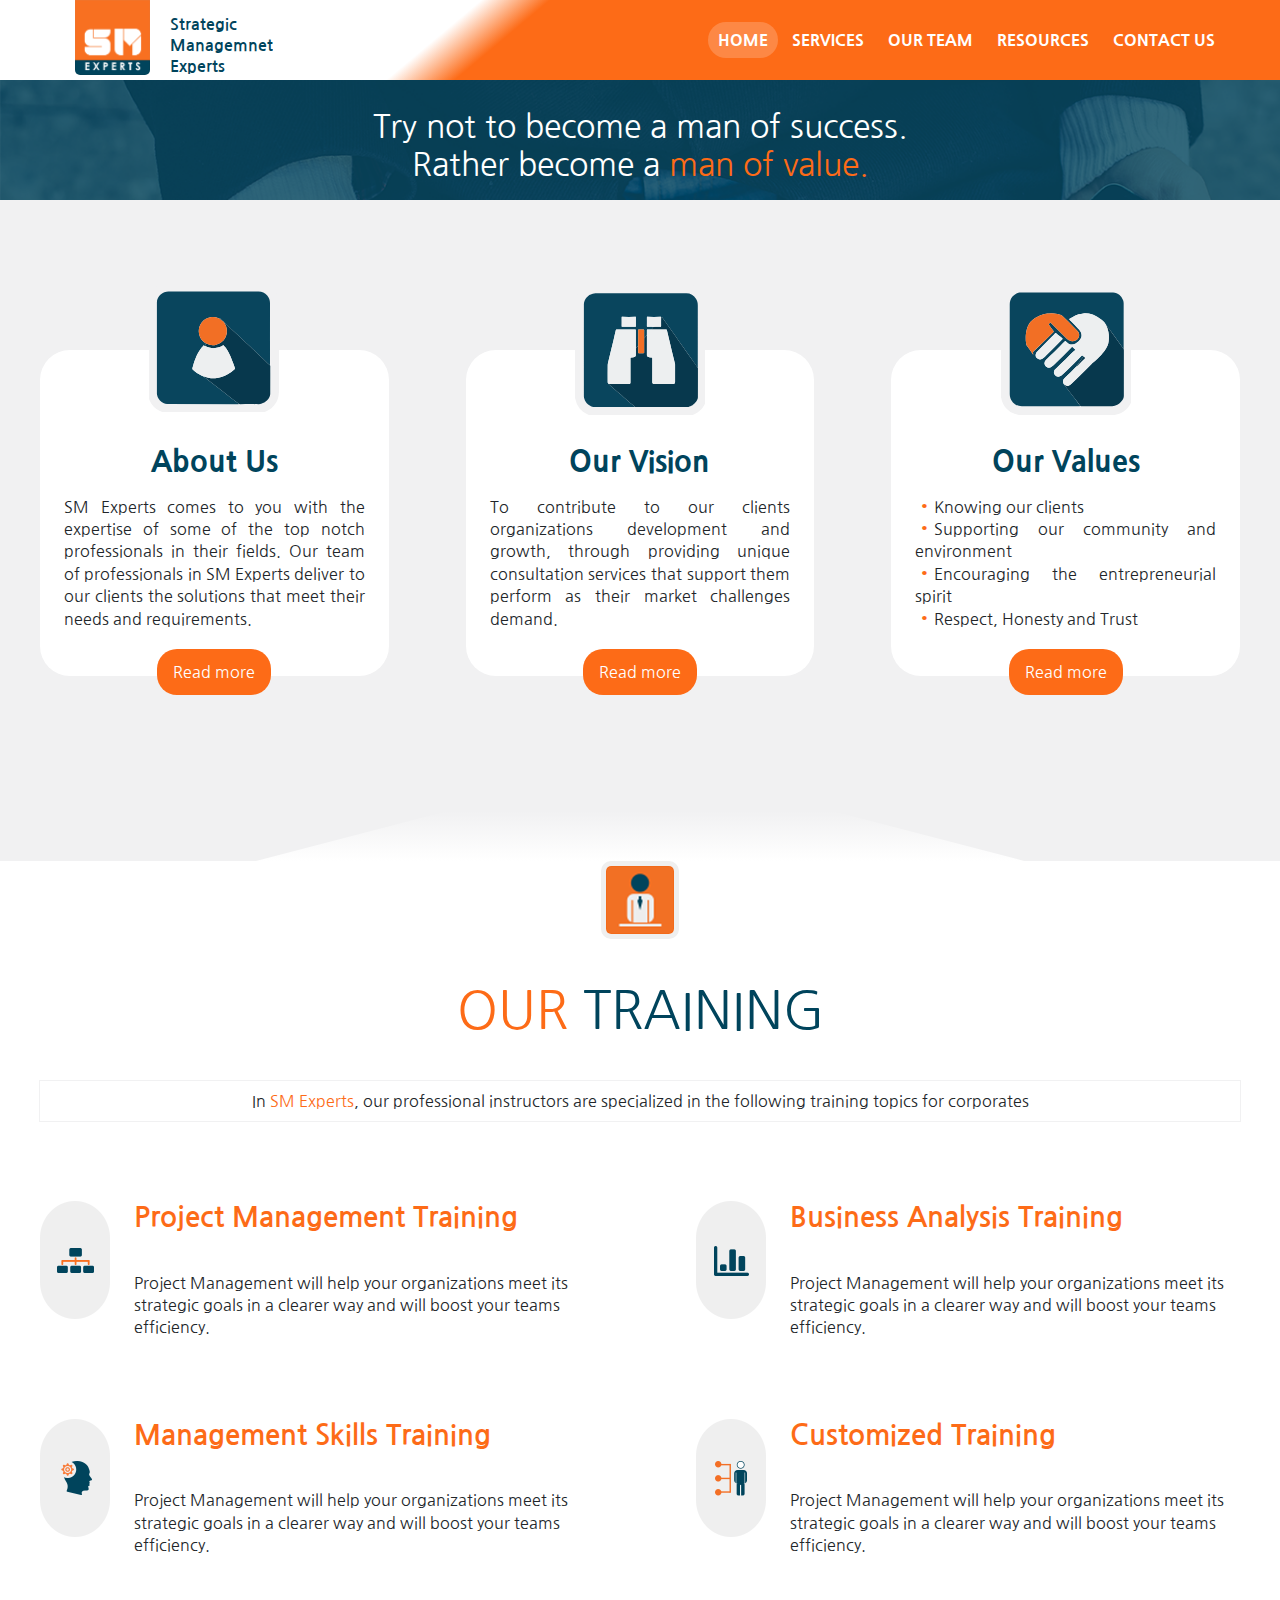
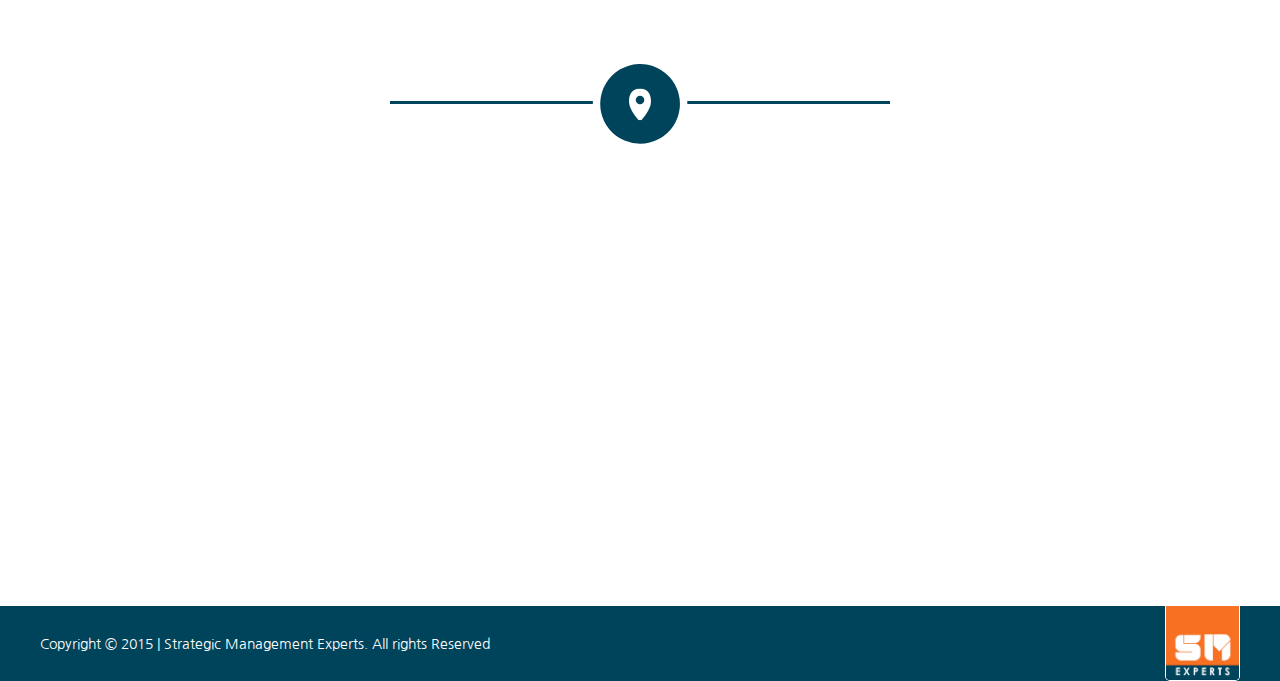
<file: app/index.html>
<!DOCTYPE html>
<html lang="en">
<head>
    <meta charset="UTF-8">
    <meta name="viewport" content="width=device-width, initial-scale=1.0">
    <link rel="stylesheet" href="bootstrap/css/bootstrap.css">
    <link rel="stylesheet" href="./assets/styles/styles.css">
    <link href="https://fonts.googleapis.com/css2?family=Nanum+Gothic:wght@400;700;800&display=swap" rel="stylesheet">
    <title>Strategic Managemnet Experts</title>
</head>
<body>
    <!-- Navbar Section -->
    <nav class="navbar">
      <a href="#" class="navbar__logo"><img width="75px" height="75px" src="./assets/images/logo.png" alt="Site logo"><span class="navbar__logo-text">Strategic<br>Managemnet<br>Experts</span></a>
      <div class="navbar__bars">
          <div id="menu-btn" class="menu-btn"><div class="menu-btn__middle-bar"></div></div>
      </div>
      <div id="navbar-menu" class="navbar-menu">
          <ul>
              <li><a href="/index.html" class="navbar-menu__links navbar-menu__links--selected">Home</a></li>
              <!-- <li><a href="/services.html" class="navbar-menu__links">Services</a></li> -->
              <li>
              <div class="dropdown">
                <button class="dropbtn navbar-menu__links">Services<i class="fa fa-caret-down"></i></button>
                <div class="dropdown-content">
                  <a href="/professional-training.html">Professional Training</a>
                  <a href="/news-updates.html">News and Updates</a>
                </div>
              </div>
              </li>
              <li><a href="#" class="navbar-menu__links">Our Team</a></li>
              <li><a href="#" class="navbar-menu__links ">Resources</a></li>
              <li><a href="/contact.html" class="navbar-menu__links">Contact Us</a></li>
          </ul>    
      </div>
  </nav>

    <!-- Hero Section -->
    <div class="hero">
        <div class="hero__container">
            <div class="hero__picture">
                <!-- <img src="./assets/images/hero.png" alt="Person with a mobile and laptop"> -->
            </div>
            <div class="hero__title">
                <h1>Try not to become a man of success.<br>Rather become a <span class="hero__title--orange">man of value.</span></h1>
            </div>

        </div>
    </div>

    <!-- About Us Section -->
    <div id="home-intro" class="page-section home-intro">
    
        <div class="wrapper">
              
          <div class="row row--gutters row--t-padding row--equal-height-at-large">

          <div class="row__large-4">
            <div class="home-intro__tile">
              <div class="home-intro__tile__icon"><img width="130px" src="assets/images/about-us.svg" alt=""></div>
              <h3 class="home-intro__tile__title">About Us</h3>
              <p class="home-intro__tile__subtitle">SM Experts comes to you with the expertise of some of the top notch professionals in their fields. Our team of professionals in SM Experts deliver to our clients the solutions that meet their needs and requirements.</p>
              <a href="#" class="home-intro__tile__expand-btn btn btn--read-more">Read more</a>
            </div>
          </div> 
    
          <div class="row__large-4">
            <div class="home-intro__tile">
              <div class="home-intro__tile__icon"><img width="130px" src="assets/images/our-vision.svg" alt=""></div>
              <h3 class="home-intro__tile__title">Our Vision</h3>
              <p class="home-intro__tile__subtitle">To contribute to our clients organizations development and growth, through providing unique consultation services that support them perform as their market challenges demand.</p>
              <a href="#" class="home-intro__tile__expand-btn btn btn--read-more">Read more</a>
            </div>
          </div> 
    
          <div class="row__large-4">
            <div class="home-intro__tile home-intro__tile--last-tile">
              <div class="home-intro__tile__icon"><img width="130px" src="assets/images/our-values.svg" alt=""></div>
              <h3 class="home-intro__tile__title">Our Values</h3>
              <p class="home-intro__tile__subtitle">
                  <!-- <ul>
                      <li>Knowing our clients</li>
                      <li>Supporting our community and environment</li>
                      <li>Encouraging the entrepreneurial spirit</li>
                      <li>Respect, Honesty and Trust</li>
                  </ul>  -->
                  <span class="home-intro__tile__subtitle--bullets">&#8226;</span>Knowing our clients<br><span class="home-intro__tile__subtitle--bullets">&#8226;</span>Supporting our community and environment<br><span class="home-intro__tile__subtitle--bullets">&#8226;</span>Encouraging the entrepreneurial spirit<br><span class="home-intro__tile__subtitle--bullets">&#8226;</span>Respect, Honesty and Trust</p>
              <a href="#" class="home-intro__tile__expand-btn btn btn--read-more">Read more</a>
            </div>
          </div>

          </div>
        </div>
    </div>

    <!-- Our Training Section -->
    <div class="page-section our-training">
      <div class="wrapper">

        <div class="our-training__icon"><img src="assets/images/our-training.png" alt=""></div>

        <h2 class="section-title"><span class="section-title--orange">Our</span> Training</h2>

        <div class="our-training__subtitle"><p>In <span class="our-training__subtitle--orange">SM Experts</span>, our professional instructors are specialized in the following training topics for corporates</p></div>
        
        <div class="row row--gutters-large">

          <div class="row__medium-6">
            <div class="training-item">
            <div class="training-item__icon">
              <img src="assets/images/training-a.png" alt="">
              <img src="assets/images/training-a-alt.png" alt="">
            </div>
            <h3 class="training-item__title">Project Management Training</h3>
            <div class="training-item__content"><a class="training-item__content--expand" href="#">Read More</a></div>
            <p>Project Management will help your organizations meet its strategic goals in a clearer way and will boost your teams efficiency.</p>  
            </div>
  
            <div class="training-item">
            <div class="training-item__icon">
              <img src="assets/images/training-b.png" alt="">
              <img src="assets/images/training-b-alt.png" alt="">
            </div>
            <h3 class="training-item__title">Management Skills Training</h3>
            <div class="training-item__content"><a class="training-item__content--expand" href="#">Read More</a></div>
            <p>Project Management will help your organizations meet its strategic goals in a clearer way and will boost your teams efficiency.</p>  
            </div>
          </div>
  
          <div class="row__medium-6">
            <div class="training-item">
            <div class="training-item__icon">
              <img src="assets/images/training-c.png" alt="">
              <img src="assets/images/training-c-alt.png" alt="">
            </div>
            <h3 class="training-item__title">Business Analysis Training</h3>
            <div class="training-item__content"><a class="training-item__content--expand" href="#">Read More</a></div>
            <p>Project Management will help your organizations meet its strategic goals in a clearer way and will boost your teams efficiency.</p>  
            </div>
  
            <div class="training-item">
            <div class="training-item__icon">
              <img src="assets/images/training-d.png" alt="">
              <img src="assets/images/training-d-alt.png" alt="">
            </div>
            <h3 class="training-item__title">Customized Training</h3>
            <div class="training-item__content"><a class="training-item__content--expand" href="#">Read More</a></div>
            <p>Project Management will help your organizations meet its strategic goals in a clearer way and will boost your teams efficiency.</p>      
            </div>
          </div>

        </div>
      </div>
    </div>

    <!-- Map Location Section -->
    <div class="map-location">
      <div class="map-location__icon"><img src="assets/images/location-icon.svg" width="96px" alt=""></div>

      <div class="mapouter"><div class="gmap_canvas"><iframe width="100%" height="500" id="gmap_canvas" src="https://maps.google.com/maps?q=2880%20Broadway,%20New%20York&t=&z=13&ie=UTF8&iwloc=&output=embed" frameborder="0" scrolling="no" marginheight="0" marginwidth="0"></iframe><a href="https://yt2.org">shark mp3</a><br><style>.mapouter{position:relative;text-align:right;height:500px;width:100%;}</style><style>.gmap_canvas {overflow:hidden;background:none!important;height:500px;width:100%;}</style></div></div>
    </div>


    <!-- Footer Section -->
    <footer>
      <div class="footer">
        <div class="wrapper">
          <div class="footer__copyright">
            <p>Copyright &copy; 2015 | Strategic Management Experts. All rights Reserved</p>
          </div>
          <div class="footer__logo">
            <a href="#"><img src="./assets/images/logo.png" alt="Site logo"></a>
          </div>
        </div>
      </div>
    </footer>

    <script src="./assets/scripts/App.js"></script>
</body>
</html>
</file>
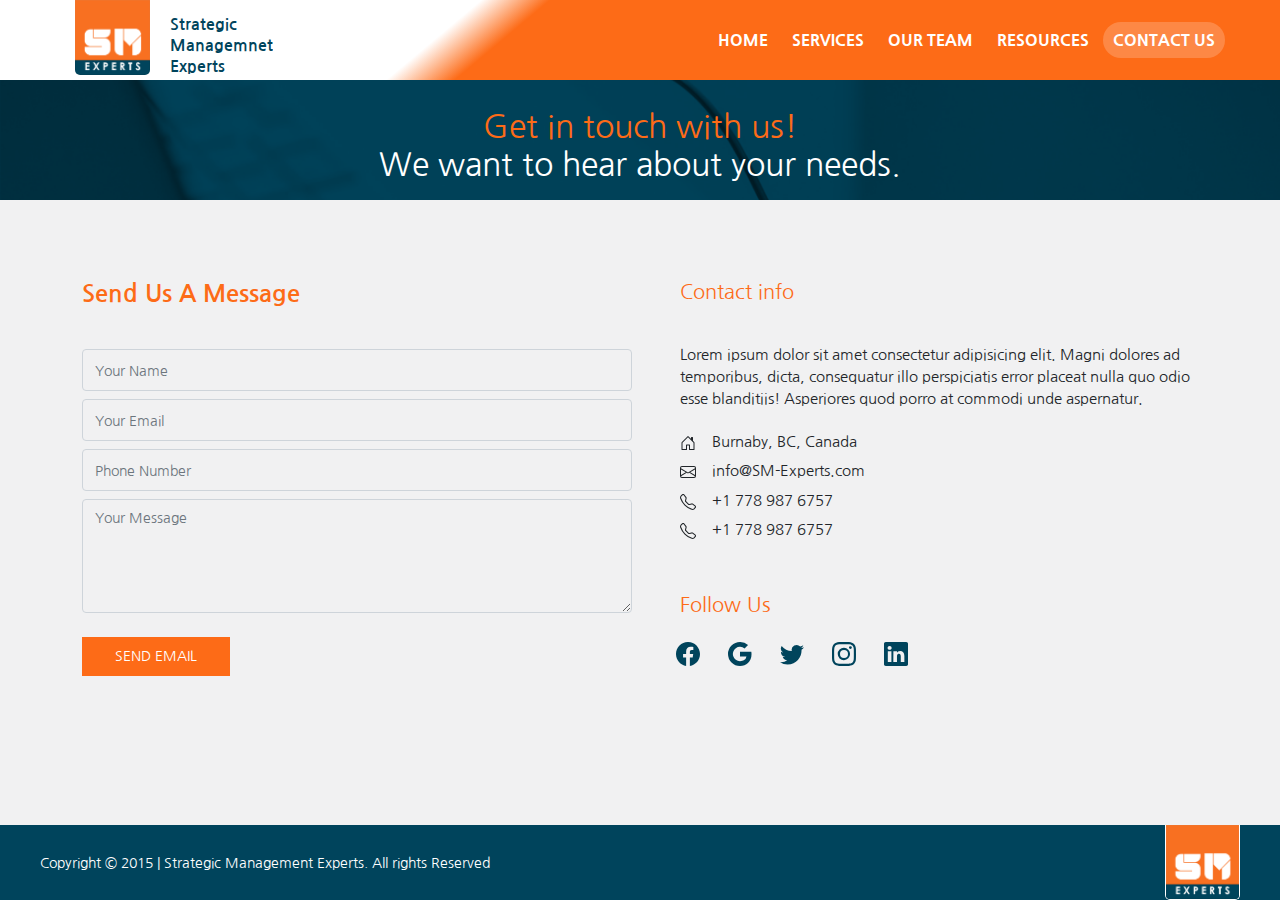
<file: app/contact.html>
<!DOCTYPE html>
<html lang="en">
<head>
    <meta charset="UTF-8">
    <meta name="viewport" content="width=device-width, initial-scale=1.0">
    <link rel="stylesheet" href="bootstrap/css/bootstrap.css">
    <link rel="stylesheet" href="./assets/styles/styles.css">
    <link href="https://fonts.googleapis.com/css2?family=Nanum+Gothic:wght@400;700;800&display=swap" rel="stylesheet">

    <title>Strategic Managemnet Experts</title>
</head>
<body>
    <!-- Navbar Section -->
    <nav class="navbar">
        <a href="#" class="navbar__logo"><img width="75px" height="75px" src="./assets/images/logo.png" alt="Site logo"><span class="navbar__logo-text">Strategic<br>Managemnet<br>Experts</span></a>
        <div class="navbar__bars">
            <div id="menu-btn" class="menu-btn"><div class="menu-btn__middle-bar"></div></div>
        </div>
        <div id="navbar-menu" class="navbar-menu">
            <ul>
                <li><a href="/index.html" class="navbar-menu__links">Home</a></li>
                <!-- <li><a href="/services.html" class="navbar-menu__links">Services</a></li> -->
                <li>
                <div class="dropdown">
                  <button class="dropbtn navbar-menu__links">Services<i class="fa fa-caret-down"></i></button>
                  <div class="dropdown-content">
                    <a href="/professional-training.html">Professional Training</a>
                    <a href="/news-updates.html">News and Updates</a>
                  </div>
                </div>
                </li>
                <li><a href="#" class="navbar-menu__links">Our Team</a></li>
                <li><a href="#" class="navbar-menu__links ">Resources</a></li>
                <li><a href="/contact.html" class="navbar-menu__links navbar-menu__links--selected">Contact Us</a></li>
            </ul>    
        </div>
    </nav>

    <!-- Hero Section -->
    <div class="hero">
        <div class="hero__container">
            <div class="hero__picture">
                <img src="./assets/images/contact_us.png" alt="Person with a mobile and laptop" style="width: 100%;overflow: hidden;background-repeat: no-repeat;background-position-y: 150%;
background-size: cover;background-attachment: fixed;">
            </div>
            <div class="hero__title">
                <h1><span class="hero__title--orange">Get in touch with us!</span><br>We want to hear about your needs.</h1>
            </div>

        </div>
    </div>


    <!-- Contact Section -->
    <div class="contact" style="flex-grow:1">
      <div class="container">
      <div class="row g-3">
          <div class="col-md-6 gx-3">
            <h2 class="contact__form__title">Send Us A Message</h2>
            <form>
              <!-- Name input -->
              <div class="form-outline mb-2">
                <!-- <label class="form-label" for="form4Example1">Name</label> -->
                <input type="text" id="form4Example1" class="form-control" placeholder="Your Name"/>
              </div>
            
              <!-- Email input -->
              <div class="form-outline mb-2">
                <!-- <label class="form-label" for="form4Example2">Email address</label> -->
                <input type="email" id="form4Example2" class="form-control" placeholder="Your Email"/>
              </div>
            
              <!-- Phone input -->
              <div class="form-outline mb-2">
                <!-- <label class="form-label" for="form4Example2">Phone Number</label> -->
                <input type="email" id="form4Example2" class="form-control" placeholder="Phone Number"/>
              </div>
            
              <!-- Message input -->
              <div class="form-outline mb-4">
                <!-- <label class="form-label" for="form4Example3">Message</label> -->
                <textarea class="form-control" id="form4Example3" rows="4" placeholder="Your Message"></textarea>
              </div>
            
              <button type="submit" class="contact__form__btn btn mb-4">Send Email</button>
            </form>
          </div>

          <div class="col-md-6 gx-3">
            <div class="contact__info">
              <h3 class="contact__info__title">Contact info</h3>
              <p class="contact__info__subtitle">Lorem ipsum dolor sit amet consectetur adipisicing elit. Magni dolores ad temporibus, dicta, consequatur illo perspiciatis error placeat nulla quo odio esse blanditiis! Asperiores quod porro at commodi unde aspernatur.</p>
              <p class="contact__info__details">
                <svg xmlns="http://www.w3.org/2000/svg" width="16" height="16" fill="currentColor" class="bi bi-house-door" viewBox="0 0 16 16">
                  <path d="M8.354 1.146a.5.5 0 0 0-.708 0l-6 6A.5.5 0 0 0 1.5 7.5v7a.5.5 0 0 0 .5.5h4.5a.5.5 0 0 0 .5-.5v-4h2v4a.5.5 0 0 0 .5.5H14a.5.5 0 0 0 .5-.5v-7a.5.5 0 0 0-.146-.354L13 5.793V2.5a.5.5 0 0 0-.5-.5h-1a.5.5 0 0 0-.5.5v1.293L8.354 1.146zM2.5 14V7.707l5.5-5.5 5.5 5.5V14H10v-4a.5.5 0 0 0-.5-.5h-3a.5.5 0 0 0-.5.5v4H2.5z"/>
                </svg>Burnaby, BC, Canada<br>
                <svg xmlns="http://www.w3.org/2000/svg" width="16" height="16" fill="currentColor" class="bi bi-envelope" viewBox="0 0 16 16">
                  <path d="M0 4a2 2 0 0 1 2-2h12a2 2 0 0 1 2 2v8a2 2 0 0 1-2 2H2a2 2 0 0 1-2-2V4zm2-1a1 1 0 0 0-1 1v.217l7 4.2 7-4.2V4a1 1 0 0 0-1-1H2zm13 2.383l-4.758 2.855L15 11.114v-5.73zm-.034 6.878L9.271 8.82 8 9.583 6.728 8.82l-5.694 3.44A1 1 0 0 0 2 13h12a1 1 0 0 0 .966-.739zM1 11.114l4.758-2.876L1 5.383v5.73z"/>
                </svg>info@SM-Experts.com<br>
                <svg xmlns="http://www.w3.org/2000/svg" width="16" height="16" fill="currentColor" class="bi bi-telephone" viewBox="0 0 16 16">
                  <path d="M3.654 1.328a.678.678 0 0 0-1.015-.063L1.605 2.3c-.483.484-.661 1.169-.45 1.77a17.568 17.568 0 0 0 4.168 6.608 17.569 17.569 0 0 0 6.608 4.168c.601.211 1.286.033 1.77-.45l1.034-1.034a.678.678 0 0 0-.063-1.015l-2.307-1.794a.678.678 0 0 0-.58-.122l-2.19.547a1.745 1.745 0 0 1-1.657-.459L5.482 8.062a1.745 1.745 0 0 1-.46-1.657l.548-2.19a.678.678 0 0 0-.122-.58L3.654 1.328zM1.884.511a1.745 1.745 0 0 1 2.612.163L6.29 2.98c.329.423.445.974.315 1.494l-.547 2.19a.678.678 0 0 0 .178.643l2.457 2.457a.678.678 0 0 0 .644.178l2.189-.547a1.745 1.745 0 0 1 1.494.315l2.306 1.794c.829.645.905 1.87.163 2.611l-1.034 1.034c-.74.74-1.846 1.065-2.877.702a18.634 18.634 0 0 1-7.01-4.42 18.634 18.634 0 0 1-4.42-7.009c-.362-1.03-.037-2.137.703-2.877L1.885.511z"/>
                </svg>+1 778 987 6757<br>
                <svg xmlns="http://www.w3.org/2000/svg" width="16" height="16" fill="currentColor" class="bi bi-telephone" viewBox="0 0 16 16">
                  <path d="M3.654 1.328a.678.678 0 0 0-1.015-.063L1.605 2.3c-.483.484-.661 1.169-.45 1.77a17.568 17.568 0 0 0 4.168 6.608 17.569 17.569 0 0 0 6.608 4.168c.601.211 1.286.033 1.77-.45l1.034-1.034a.678.678 0 0 0-.063-1.015l-2.307-1.794a.678.678 0 0 0-.58-.122l-2.19.547a1.745 1.745 0 0 1-1.657-.459L5.482 8.062a1.745 1.745 0 0 1-.46-1.657l.548-2.19a.678.678 0 0 0-.122-.58L3.654 1.328zM1.884.511a1.745 1.745 0 0 1 2.612.163L6.29 2.98c.329.423.445.974.315 1.494l-.547 2.19a.678.678 0 0 0 .178.643l2.457 2.457a.678.678 0 0 0 .644.178l2.189-.547a1.745 1.745 0 0 1 1.494.315l2.306 1.794c.829.645.905 1.87.163 2.611l-1.034 1.034c-.74.74-1.846 1.065-2.877.702a18.634 18.634 0 0 1-7.01-4.42 18.634 18.634 0 0 1-4.42-7.009c-.362-1.03-.037-2.137.703-2.877L1.885.511z"/>
                </svg>+1 778 987 6757
              </p>
              <h3 class="contact__info__title">Follow Us</h3>
              <div class="contact__info__social-media">
                <svg xmlns="http://www.w3.org/2000/svg" width="16" height="16" fill="currentColor" class="bi bi-facebook" viewBox="0 0 16 16">
                  <path d="M16 8.049c0-4.446-3.582-8.05-8-8.05C3.58 0-.002 3.603-.002 8.05c0 4.017 2.926 7.347 6.75 7.951v-5.625h-2.03V8.05H6.75V6.275c0-2.017 1.195-3.131 3.022-3.131.876 0 1.791.157 1.791.157v1.98h-1.009c-.993 0-1.303.621-1.303 1.258v1.51h2.218l-.354 2.326H9.25V16c3.824-.604 6.75-3.934 6.75-7.951z"/>
                </svg>
                <svg xmlns="http://www.w3.org/2000/svg" width="16" height="16" fill="currentColor" class="bi bi-google" viewBox="0 0 16 16">
                  <path d="M15.545 6.558a9.42 9.42 0 0 1 .139 1.626c0 2.434-.87 4.492-2.384 5.885h.002C11.978 15.292 10.158 16 8 16A8 8 0 1 1 8 0a7.689 7.689 0 0 1 5.352 2.082l-2.284 2.284A4.347 4.347 0 0 0 8 3.166c-2.087 0-3.86 1.408-4.492 3.304a4.792 4.792 0 0 0 0 3.063h.003c.635 1.893 2.405 3.301 4.492 3.301 1.078 0 2.004-.276 2.722-.764h-.003a3.702 3.702 0 0 0 1.599-2.431H8v-3.08h7.545z"/>
                </svg>
                <svg xmlns="http://www.w3.org/2000/svg" width="16" height="16" fill="currentColor" class="bi bi-twitter" viewBox="0 0 16 16">
                  <path d="M5.026 15c6.038 0 9.341-5.003 9.341-9.334 0-.14 0-.282-.006-.422A6.685 6.685 0 0 0 16 3.542a6.658 6.658 0 0 1-1.889.518 3.301 3.301 0 0 0 1.447-1.817 6.533 6.533 0 0 1-2.087.793A3.286 3.286 0 0 0 7.875 6.03a9.325 9.325 0 0 1-6.767-3.429 3.289 3.289 0 0 0 1.018 4.382A3.323 3.323 0 0 1 .64 6.575v.045a3.288 3.288 0 0 0 2.632 3.218 3.203 3.203 0 0 1-.865.115 3.23 3.23 0 0 1-.614-.057 3.283 3.283 0 0 0 3.067 2.277A6.588 6.588 0 0 1 .78 13.58a6.32 6.32 0 0 1-.78-.045A9.344 9.344 0 0 0 5.026 15z"/>
                </svg>
                <svg xmlns="http://www.w3.org/2000/svg" width="16" height="16" fill="currentColor" class="bi bi-instagram" viewBox="0 0 16 16">
                  <path d="M8 0C5.829 0 5.556.01 4.703.048 3.85.088 3.269.222 2.76.42a3.917 3.917 0 0 0-1.417.923A3.927 3.927 0 0 0 .42 2.76C.222 3.268.087 3.85.048 4.7.01 5.555 0 5.827 0 8.001c0 2.172.01 2.444.048 3.297.04.852.174 1.433.372 1.942.205.526.478.972.923 1.417.444.445.89.719 1.416.923.51.198 1.09.333 1.942.372C5.555 15.99 5.827 16 8 16s2.444-.01 3.298-.048c.851-.04 1.434-.174 1.943-.372a3.916 3.916 0 0 0 1.416-.923c.445-.445.718-.891.923-1.417.197-.509.332-1.09.372-1.942C15.99 10.445 16 10.173 16 8s-.01-2.445-.048-3.299c-.04-.851-.175-1.433-.372-1.941a3.926 3.926 0 0 0-.923-1.417A3.911 3.911 0 0 0 13.24.42c-.51-.198-1.092-.333-1.943-.372C10.443.01 10.172 0 7.998 0h.003zm-.717 1.442h.718c2.136 0 2.389.007 3.232.046.78.035 1.204.166 1.486.275.373.145.64.319.92.599.28.28.453.546.598.92.11.281.24.705.275 1.485.039.843.047 1.096.047 3.231s-.008 2.389-.047 3.232c-.035.78-.166 1.203-.275 1.485a2.47 2.47 0 0 1-.599.919c-.28.28-.546.453-.92.598-.28.11-.704.24-1.485.276-.843.038-1.096.047-3.232.047s-2.39-.009-3.233-.047c-.78-.036-1.203-.166-1.485-.276a2.478 2.478 0 0 1-.92-.598 2.48 2.48 0 0 1-.6-.92c-.109-.281-.24-.705-.275-1.485-.038-.843-.046-1.096-.046-3.233 0-2.136.008-2.388.046-3.231.036-.78.166-1.204.276-1.486.145-.373.319-.64.599-.92.28-.28.546-.453.92-.598.282-.11.705-.24 1.485-.276.738-.034 1.024-.044 2.515-.045v.002zm4.988 1.328a.96.96 0 1 0 0 1.92.96.96 0 0 0 0-1.92zm-4.27 1.122a4.109 4.109 0 1 0 0 8.217 4.109 4.109 0 0 0 0-8.217zm0 1.441a2.667 2.667 0 1 1 0 5.334 2.667 2.667 0 0 1 0-5.334z"/>
                </svg>
                <svg xmlns="http://www.w3.org/2000/svg" width="16" height="16" fill="currentColor" class="bi bi-linkedin" viewBox="0 0 16 16">
                  <path d="M0 1.146C0 .513.526 0 1.175 0h13.65C15.474 0 16 .513 16 1.146v13.708c0 .633-.526 1.146-1.175 1.146H1.175C.526 16 0 15.487 0 14.854V1.146zm4.943 12.248V6.169H2.542v7.225h2.401zm-1.2-8.212c.837 0 1.358-.554 1.358-1.248-.015-.709-.52-1.248-1.342-1.248-.822 0-1.359.54-1.359 1.248 0 .694.521 1.248 1.327 1.248h.016zm4.908 8.212V9.359c0-.216.016-.432.08-.586.173-.431.568-.878 1.232-.878.869 0 1.216.662 1.216 1.634v3.865h2.401V9.25c0-2.22-1.184-3.252-2.764-3.252-1.274 0-1.845.7-2.165 1.193v.025h-.016a5.54 5.54 0 0 1 .016-.025V6.169h-2.4c.03.678 0 7.225 0 7.225h2.4z"/>
                </svg>
              </div>
            </div>
          </div>
          </div>
        </div>
</div>


    
    <footer>
        <div class="footer">
          <div class="wrapper">
            <div class="footer__copyright">
              <p>Copyright &copy; 2015 | Strategic Management Experts. All rights Reserved</p>
            </div>
            <div class="footer__logo">
              <a href="#"><img width="75px" height="75px" src="./assets/images/logo.png" alt="Site logo"></a>
            </div>
          </div>
        </div>
      </footer>
  
      <script src="./assets/scripts/App.js"></script>
  </body>
  </html>
    
</body>
</html>
</file>
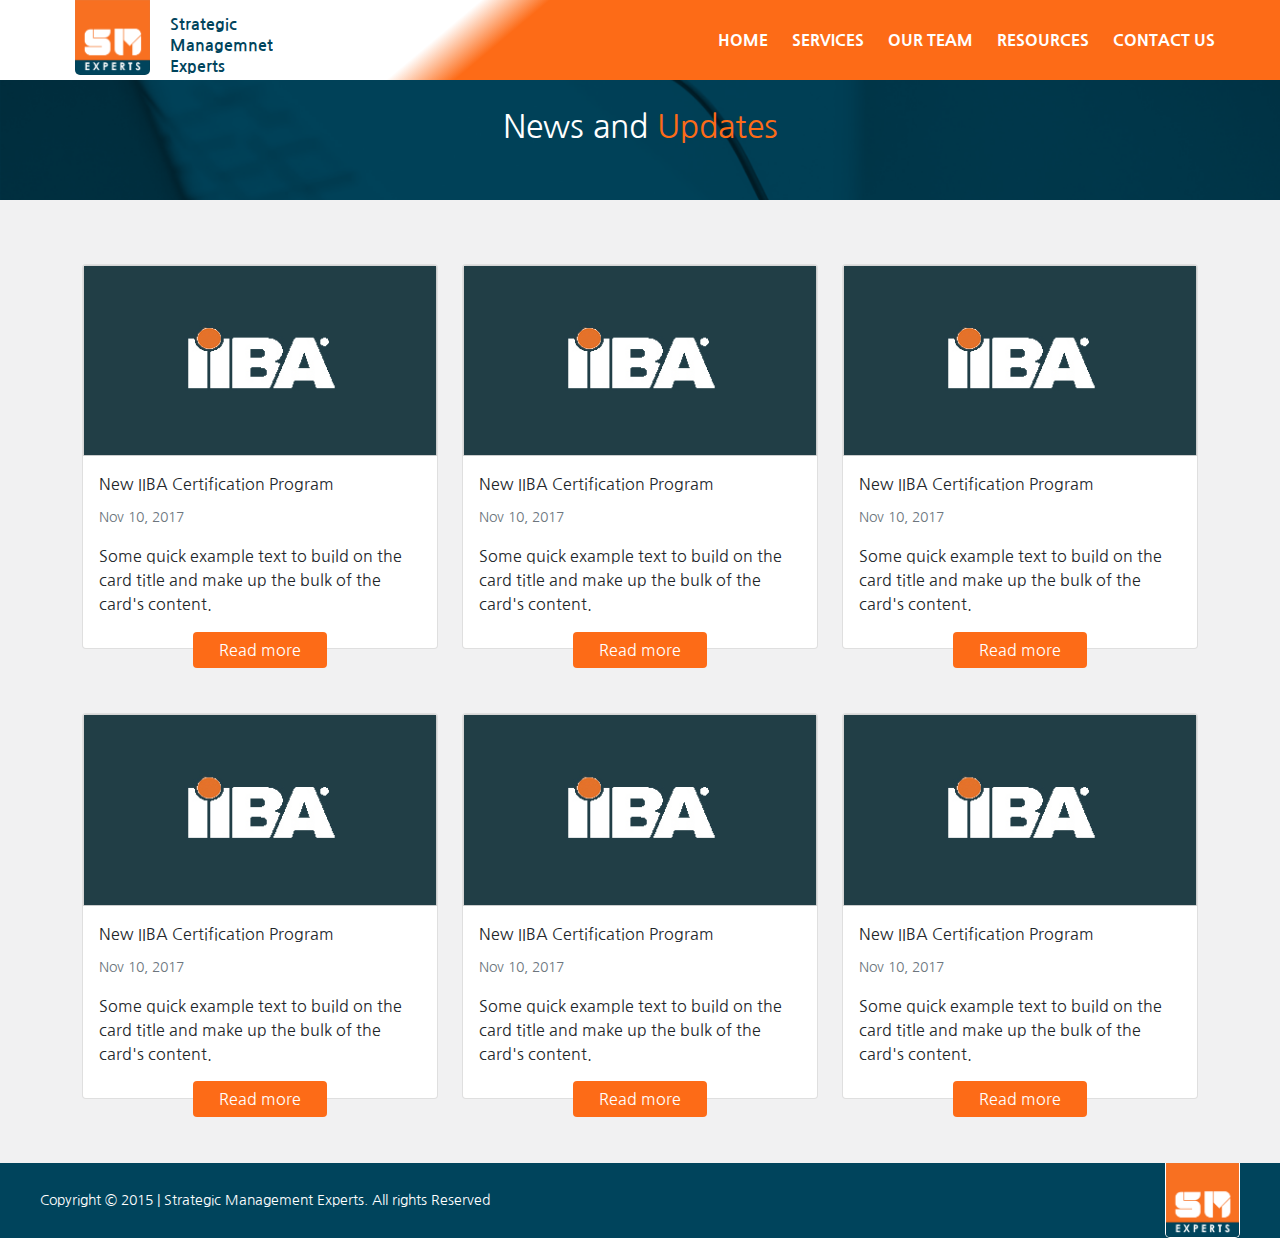
<file: app/news-updates.html>
<!DOCTYPE html>
<html lang="en">
<head>
    <meta charset="UTF-8">
    <meta name="viewport" content="width=device-width, initial-scale=1.0">
    <link rel="stylesheet" href="bootstrap/css/bootstrap.css">
    <link rel="stylesheet" href="./assets/styles/styles.css">
    <link href="https://fonts.googleapis.com/css2?family=Nanum+Gothic:wght@400;700;800&display=swap" rel="stylesheet">

    <title>Strategic Managemnet Experts</title>
</head>
<body>
    <!-- Navbar Section -->
    <nav class="navbar">
        <a href="#" class="navbar__logo"><img width="75px" height="75px" src="./assets/images/logo.png" alt="Site logo"><span class="navbar__logo-text">Strategic<br>Managemnet<br>Experts</span></a>
        <div class="navbar__bars">
            <div id="menu-btn" class="menu-btn"><div class="menu-btn__middle-bar"></div></div>
        </div>
        <div id="navbar-menu" class="navbar-menu">
            <ul>
                <li><a href="/index.html" class="navbar-menu__links">Home</a></li>
                <!-- <li><a href="/services.html" class="navbar-menu__links">Services</a></li> -->
                <li>
                <div class="dropdown">
                  <button class="dropbtn navbar-menu__links">Services<i class="fa fa-caret-down"></i></button>
                  <div class="dropdown-content">
                    <a href="/professional-training.html">Professional Training</a>
                    <a href="/news-updates.html">News and Updates</a>
                  </div>
                </div>
                </li>
                <li><a href="#" class="navbar-menu__links">Our Team</a></li>
                <li><a href="#" class="navbar-menu__links ">Resources</a></li>
                <li><a href="/contact.html" class="navbar-menu__links">Contact Us</a></li>
            </ul>    
        </div>
    </nav>

    <!-- Hero Section -->
    <div class="hero">
        <div class="hero__container">
            <div class="hero__picture">
                <img src="./assets/images/contact_us.png" alt="Person with a mobile and laptop" style="width: 100%;overflow: hidden;background-repeat: no-repeat;background-position-y: 150%;
background-size: cover;background-attachment: fixed;">
            </div>
            <div class="hero__title">
                <h1>News and <span class="hero__title--orange">Updates</span></h1>
            </div>

        </div>
    </div>


    <!-- News Section -->
    <div class="news">
        <div class="container">
            <div class="row">

                <div class="col-sm-6 col-md-4">
                    <div class="card news__tile">
                        <img src="assets/images/card-img.png" class="card-img-top" alt="...">
                        <div class="card-body">
                            <div class="card-title">New IIBA Certification Program</div>
                                <p class="card-text"><small class="text-muted">Nov 10, 2017</small></p>
                                <p class="card-text">Some quick example text to build on the card 
                                title and make up the bulk of the card's content.</p>
                                <a href="#" class="news__tile__expand-btn btn btn--read-more">Read more</a>
                            </div>
                        </div>
                    </div>
        
                <div class="col-sm-6 col-md-4">
                    <div class="card news__tile">
                        <img src="assets/images/card-img.png" class="card-img-top" alt="...">
                        <div class="card-body">
                            <div class="card-title">New IIBA Certification Program</div>
                                <p class="card-text"><small class="text-muted">Nov 10, 2017</small></p>
                                <p class="card-text">Some quick example text to build on the card 
                                title and make up the bulk of the card's content.</p>
                                <a href="#" class="news__tile__expand-btn btn btn--read-more">Read more</a>
                            </div>
                        </div>
                    </div>
        
                <div class="col-sm-6 col-md-4">
                    <div class="card news__tile">
                        <img src="assets/images/card-img.png" class="card-img-top" alt="...">
                        <div class="card-body">
                            <div class="card-title">New IIBA Certification Program</div>
                                <p class="card-text"><small class="text-muted">Nov 10, 2017</small></p>
                                <p class="card-text">Some quick example text to build on the card 
                                title and make up the bulk of the card's content.</p>
                                <a href="#" class="news__tile__expand-btn btn btn--read-more">Read more</a>
                            </div>
                        </div>
                    </div>

                <div class="col-sm-6 col-md-4">
                    <div class="card news__tile">
                        <img src="assets/images/card-img.png" class="card-img-top" alt="...">
                        <div class="card-body">
                            <div class="card-title">New IIBA Certification Program</div>
                                <p class="card-text"><small class="text-muted">Nov 10, 2017</small></p>
                                <p class="card-text">Some quick example text to build on the card 
                                title and make up the bulk of the card's content.</p>
                                <a href="#" class="news__tile__expand-btn btn btn--read-more">Read more</a>
                            </div>
                        </div>
                    </div>
                
                <div class="col-sm-6 col-md-4">
                    <div class="card news__tile">
                        <img src="assets/images/card-img.png" class="card-img-top" alt="...">
                        <div class="card-body">
                            <div class="card-title">New IIBA Certification Program</div>
                                <p class="card-text"><small class="text-muted">Nov 10, 2017</small></p>
                                <p class="card-text">Some quick example text to build on the card 
                                title and make up the bulk of the card's content.</p>
                                <a href="#" class="news__tile__expand-btn btn btn--read-more">Read more</a>
                            </div>
                        </div>
                    </div>
        
                <div class="col-sm-6 col-md-4">
                    <div class="card news__tile">
                        <img src="assets/images/card-img.png" class="card-img-top" alt="...">
                        <div class="card-body">
                            <div class="card-title">New IIBA Certification Program</div>
                                <p class="card-text"><small class="text-muted">Nov 10, 2017</small></p>
                                <p class="card-text">Some quick example text to build on the card 
                                title and make up the bulk of the card's content.</p>
                                <a href="#" class="news__tile__expand-btn btn btn--read-more">Read more</a>
                            </div>
                        </div>
                    </div>
            </div>
        </div>
    </div>

    

    <footer>
        <div class="footer">
          <div class="wrapper">
            <div class="footer__copyright">
              <p>Copyright &copy; 2015 | Strategic Management Experts. All rights Reserved</p>
            </div>
            <div class="footer__logo">
              <a href="#"><img width="75px" height="75px" src="./assets/images/logo.png" alt="Site logo"></a>
            </div>
          </div>
        </div>
      </footer>
  
      <script src="./assets/scripts/App.js"></script>
  </body>
  </html>
    
</body>
</html>
</file>
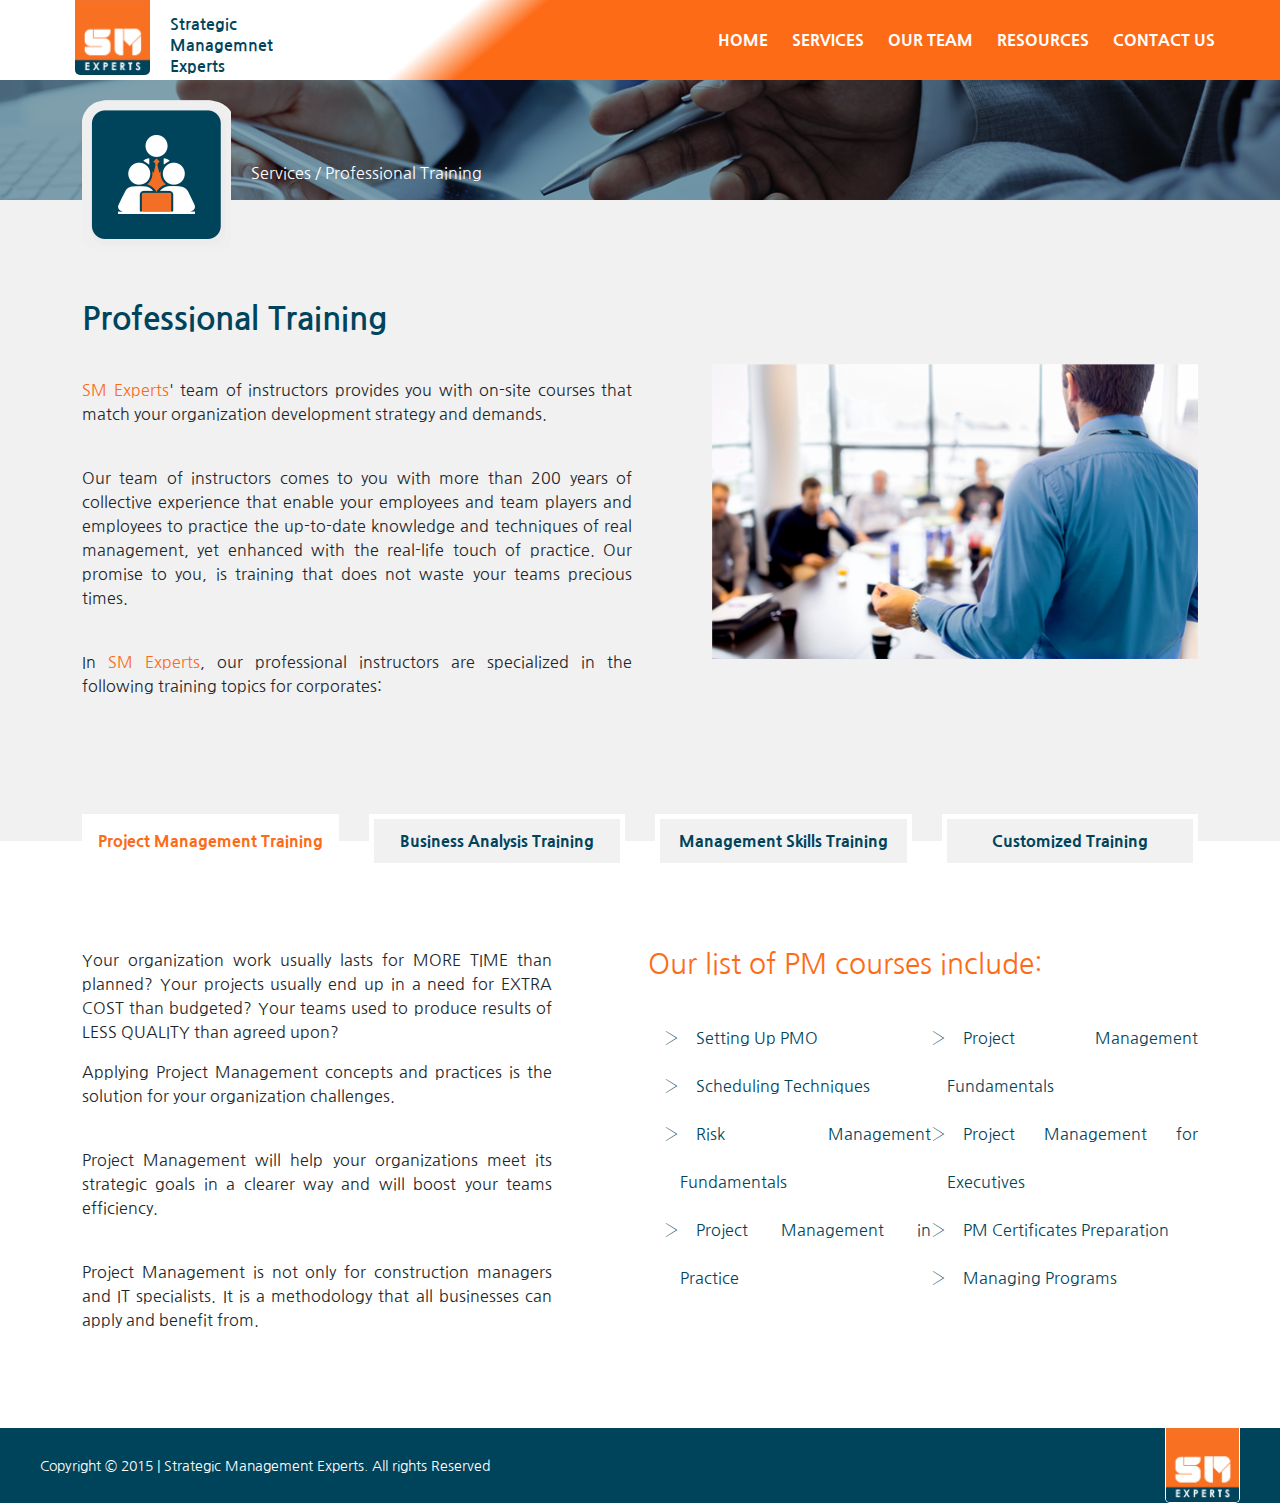
<file: app/professional-training.html>
<!DOCTYPE html>
<html lang="en">
<head>
    <meta charset="UTF-8">
    <meta name="viewport" content="width=device-width, initial-scale=1.0">
    <link rel="stylesheet" href="bootstrap/css/bootstrap.css">
    <link rel="stylesheet" href="./assets/styles/styles.css">
    <!-- <link rel="stylesheet" href="https://maxcdn.bootstrapcdn.com/bootstrap/3.3.5/css/bootstrap.min.css"> -->
    <link href="https://fonts.googleapis.com/css2?family=Nanum+Gothic:wght@400;700;800&display=swap" rel="stylesheet">

    <title>Strategic Managemnet Experts</title>
</head>
<body>
    <!-- Navbar Section -->
    <nav class="navbar">
        <a href="#" class="navbar__logo"><img width="75px" height="75px" src="./assets/images/logo.png" alt="Site logo"><span class="navbar__logo-text">Strategic<br>Managemnet<br>Experts</span></a>
        <div class="navbar__bars">
            <div id="menu-btn" class="menu-btn"><div class="menu-btn__middle-bar"></div></div>
        </div>
        <div id="navbar-menu" class="navbar-menu">
            <ul>
                <li><a href="/index.html" class="navbar-menu__links">Home</a></li>
                <!-- <li><a href="/services.html" class="navbar-menu__links">Services</a></li> -->
                <li>
                <div class="dropdown">
                  <button class="dropbtn navbar-menu__links">Services<i class="fa fa-caret-down"></i></button>
                  <div class="dropdown-content">
                    <a href="/professional-training.html">Professional Training</a>
                    <a href="/news-updates.html">News and Updates</a>
                  </div>
                </div>
                </li>
                <li><a href="#" class="navbar-menu__links">Our Team</a></li>
                <li><a href="#" class="navbar-menu__links ">Resources</a></li>
                <li><a href="/contact.html" class="navbar-menu__links">Contact Us</a></li>
            </ul>    
        </div>
    </nav>

    <!-- Hero Section -->
    <div class="hero">
        <div class="hero__container">
            <div class="hero__picture">
                <img src="./assets/images/training-hero.png" alt="Person with a mobile and laptop" style="width: 100%;overflow: hidden;background-repeat: no-repeat;background-position-y: 150%;
background-size: cover;background-attachment: fixed;">
            </div>
        </div>
    </div>


    <!-- Training Section -->
    <div class="training" style="flex-grow:1">
        <div class="container">
            <div class="training__nav">
            <img class="training__logo" src="assets/images/training-icon.png" alt="">
            Services / Professional Training
           </div>
        <div class="row g-3">
          <div class="col-md-6 gx-3">
             <h2 class="training__title">Professional Training</h2>
             <div class="training__content">
                <p>
                <span class="training__content--orange">SM Experts</span>' team of instructors provides you with on-site courses that match your organization development strategy and demands.
                </p>
                <br>
                <p>
                Our team of instructors comes to you with more than 200 years of collective experience that enable your employees and team players and employees to practice the up-to-date knowledge and techniques of real management, yet enhanced with the real-life touch of practice. Our promise to you, is training that does not waste your teams precious times.
                </p>
                <br>
                <p>
                In <span class="training__content--orange">SM Experts</span>, our professional instructors are specialized in the following training topics for corporates:
                </p>
            </div>
            </div>

          <div class="col-md-6 gx-3">
              <img class="training__img" src="assets/images/professional-training.png" alt="">
            </div>
            
            
            </div>

        </div>
        </div>
    </div>

    <div class="tabs">
      <div class="container">
      <div class="tabs__header">
        <div class="tabs__heading is-active" data-tab-index="tab-1">Project Management Training</div>
        <div class="tabs__heading" data-tab-index="tab-2">Business Analysis Training</div>
        <div class="tabs__heading" data-tab-index="tab-3">Management Skills Training</div>
        <div class="tabs__heading" data-tab-index="tab-4">Customized Training</div>
      </div>
      <div class="tabs__body">
        <div class="tabs__content tab-1 is-active">
          <div class="row g-3">
            <div class="col-md-6 gx-3">
               <div class="training__content training__content--right-padding">
                  <p>
                    Your organization work usually lasts for MORE TIME than planned?
                    Your projects usually end up in a need for EXTRA COST than budgeted?
                    Your teams used to produce results of LESS QUALITY than agreed upon?
                  <br>
                  <p>
                    Applying Project Management concepts and practices is the solution for your organization challenges.
                  </p>
                  <br>
                  <p>
                    Project Management will help your organizations meet its strategic goals in a clearer way and will boost your teams efficiency.
                  </p>
                  <br>
                  <p>
                    Project Management is not only for construction managers and IT specialists. It is a methodology that all businesses can apply and benefit from.
                  </p>
              </div>
              </div>
  
            <div class="col-md-6 gx-3">
              <div class="training__content course-list">
              <h3 class="course-list__title">Our list of PM courses include:</h3>
              <ul>
                <li><a class="course-list__list-item" href="#">Setting Up PMO</a></li>
                <li><a class="course-list__list-item" href="#">Scheduling Techniques</a></li>
                <li><a class="course-list__list-item" href="#">Risk Management Fundamentals</a></li>
                <li><a class="course-list__list-item" href="#">Project Management in Practice</a></li>
                <li><a class="course-list__list-item" href="#">Project Management Fundamentals</a></li>
                <li><a class="course-list__list-item" href="#">Project Management for Executives</a></li>
                <li><a class="course-list__list-item" href="#">PM Certificates Preparation</a></li>
                <li><a class="course-list__list-item" href="#">Managing Programs</a></li>
              </ul>
              </div>
        </div>
      </div>
    </div>
    <div class="tabs__content tab-2">
      Tab 2 Content! Lorem ipsum dolor sit, amet consectetur adipisicing
      elit. Non iusto nisi dolore voluptatum, voluptatem cum!
    </div>
    <div class="tabs__content tab-3">
      Tab 3 Content. Lorem ipsum dolor sit amet, consectetur adipisicing
      elit. Soluta, nostrum qui? Vero laboriosam doloremque optio,
      consequuntur temporibus autem quibusdam praesentium, beatae fugiat
      voluptatum accusantium doloribus reprehenderit? Voluptates provident
      dicta quas quo! Iure hic doloremque eos. Eum aperiam maxime
      recusandae repellat illum. Amet doloremque expedita nesciunt.
    </div>
    <div class="tabs__content tab-4">
      Tab 4 Content. Lorem ipsum dolor sit amet consectetur, adipisicing
      elit. Laborum consequuntur non doloremque animi eum error tenetur
      iure quisquam expedita repellendus saepe molestias molestiae ipsam
      unde dolorem fugit quibusdam illo, iste aperiam natus nobis sequi?
      Totam consequatur hic cumque excepturi itaque.
    </div>
    </div>
    </div>
    </div>
    
    <footer>
        <div class="footer">
          <div class="wrapper">
            <div class="footer__copyright">
              <p>Copyright &copy; 2015 | Strategic Management Experts. All rights Reserved</p>
            </div>
            <div class="footer__logo">
              <a href="#"><img width="75px" height="75px" src="./assets/images/logo.png" alt="Site logo"></a>
            </div>
          </div>
        </div>
      </footer>
  
      <script src="./assets/scripts/App.js"></script>
  </body>
  </html>
    
  <!-- <script src="https://cdnjs.cloudflare.com/ajax/libs/jquery/2.1.3/jquery.min.js"></script>
	<script src="https://maxcdn.bootstrapcdn.com/bootstrap/3.3.2/js/bootstrap.min.js"></script> -->

</body>
</html>
</file>
<file: app/assets/styles/styles.css>
* {
  -webkit-box-sizing: border-box;
          box-sizing: border-box;
  margin: 0;
  padding: 0;
  font-family: 'Nanum Gothic', sans-serif;
}

html {
  -webkit-font-smoothing: antialiased;
  -moz-osx-font-smoothing: grayscale;
}

body {
  min-height: 100vh;
  display: -webkit-box;
  display: -ms-flexbox;
  display: flex;
  -webkit-box-orient: vertical;
  -webkit-box-direction: normal;
      -ms-flex-direction: column;
          flex-direction: column;
}

.row::after {
  content: "";
  clear: both;
  display: table;
}

.row__b-margin-until-medium {
  margin-bottom: 1rem;
}

.row--t-padding {
  padding-top: 80px;
}

@media screen and (min-width: 768px) {
  .row__b-margin-until-medium {
    margin-bottom: 0;
  }
  .row__medium-4 {
    float: left;
    width: 33.33%;
  }
  .row__medium-4--larger {
    width: 37%;
  }
  .row__medium-6 {
    float: left;
    width: 50%;
  }
  .row__medium-8 {
    float: left;
    width: 66.66%;
  }
  .row__medium-8--smaller {
    width: 63%;
  }
}

@media screen and (min-width: 1086px) {
  .row__b-margin-until-large {
    margin-bottom: 0;
  }
  .row__large-4 {
    float: left;
    width: 33.33%;
  }
  .row__large-4--larger {
    width: 37%;
  }
  .row__large-6 {
    float: left;
    width: 50%;
  }
  .row__large-8 {
    float: left;
    width: 66.66%;
  }
  .row__large-8--smaller {
    width: 63%;
  }
}

.row--gutters {
  margin-right: -65px;
}

.row--gutters > div {
  padding-right: 65px;
}

.row--gutters-large {
  margin-right: -100px;
}

.row--gutters-large > div {
  padding-right: 100px;
}

@media screen and (min-width: 1086px) {
  .row--equal-height-at-large {
    display: -webkit-box;
    display: -ms-flexbox;
    display: flex;
  }
}

.row--equal-height-at-large > div {
  float: none;
  display: -webkit-box;
  display: -ms-flexbox;
  display: flex;
}

.wrapper {
  padding-left: 18px;
  padding-right: 18px;
  max-width: 1236px;
  margin-left: auto;
  margin-right: auto;
  overflow: hidden;
}

.wrapper .wrapper {
  padding-left: 0;
  padding-right: 0;
}

.wrapper--medium {
  max-width: 976px;
}

.wrapper--narrow {
  max-width: 470px;
}

.wrapper--b-margin {
  margin-bottom: 1rem;
}

@media screen and (min-width: 560px) {
  .wrapper--b-margin {
    margin-bottom: 3.875rem;
  }
}

.navbar {
  display: -webkit-box;
  display: -ms-flexbox;
  display: flex;
  position: fixed;
  width: 100%;
  -webkit-box-pack: justify;
      -ms-flex-pack: justify;
          justify-content: space-between;
  z-index: 10;
  height: 80px;
  padding: 0.5rem calc((100vw - 1170px) / 2);
  background-image: linear-gradient(320deg, #fd6b17 60%, white 65%);
}

.navbar__logo {
  position: absolute;
  top: 0;
  text-decoration: none;
  overflow: hidden;
}

.navbar__logo img {
  margin: 0 20px;
  border-radius: 0 0 5px 5px;
}

.navbar__logo-text {
  float: right;
  margin-top: 15px;
  line-height: 1.3;
  color: #00445c;
  font-weight: 700;
}

.navbar ul {
  list-style: none;
}

.navbar ul li {
  display: inline;
}

.navbar ul a {
  text-decoration: none;
  color: white;
  font-weight: 800;
}

.navbar-menu {
  margin-top: 12px;
}

@media screen and (max-width: 768px) {
  .navbar-menu {
    display: none;
  }
}

.navbar-menu__links {
  -webkit-box-pack: center;
      -ms-flex-pack: center;
          justify-content: center;
  padding: 10px 10px;
  text-transform: uppercase;
}

.navbar-menu__links--selected {
  background-color: rgba(255, 255, 255, 0.2);
  border-radius: 20px;
}

@media screen and (max-width: 768px) {
  .navbar-menu--visible {
    display: block;
    background-color: #00445c;
    margin-top: 72px;
    height: 220px;
    width: 100%;
    -webkit-transition: all 0.3s ease-out;
    transition: all 0.3s ease-out;
  }
  .navbar-menu--visible ul {
    margin-top: 10px;
    display: inline;
  }
  .navbar-menu--visible ul li {
    display: list-item;
    text-align: center;
    line-height: 2.25rem;
  }
}

.dropdown {
  display: inline-block;
}

.dropbtn {
  height: 39px;
  line-height: 20px;
}

/* Style the dropdown button to fit inside the topnav */
.dropdown .dropbtn {
  font-weight: 800;
  border: none;
  outline: none;
  color: white;
  text-transform: uppercase;
  background-color: inherit;
  font-family: inherit;
  margin: 0;
}

/* Style the dropdown content (hidden by default) */
.dropdown-content {
  display: none;
  position: absolute;
  border-radius: 20px;
  background-color: #fd6b17;
  min-width: 160px;
  -webkit-box-shadow: 0px 8px 16px 0px rgba(0, 0, 0, 0.2);
          box-shadow: 0px 8px 16px 0px rgba(0, 0, 0, 0.2);
  z-index: 1;
}

@media screen and (max-width: 768px) {
  .dropdown-content {
    left: 50%;
    -webkit-transform: translateX(-50%);
            transform: translateX(-50%);
  }
}

/* Style the links inside the dropdown */
.dropdown-content a {
  float: none;
  color: #00445c;
  padding: 12px 16px;
  text-decoration: none;
  display: block;
  text-align: left;
}

@media screen and (max-width: 768px) {
  .dropdown-content a {
    text-align: center;
    line-height: 1.2rem;
  }
}

/* Add a dark background on topnav links and the dropdown button on hover */
.topnav a:hover, .dropdown:hover .dropbtn {
  background-color: rgba(255, 255, 255, 0.2);
  border-radius: 20px;
}

/* Add a grey background to dropdown links on hover */
.dropdown-content a:hover {
  border-radius: 20px;
  background-color: #f1f1f2;
  color: #00445c;
}

/* Show the dropdown menu when the user moves the mouse over the dropdown button */
.dropdown:hover .dropdown-content {
  display: block;
}

/* When the screen is less than 600 pixels wide, hide all links, except for the first one ("Home"). Show the link that contains should open and close the topnav (.icon) */
/* The "responsive" class is added to the topnav with JavaScript when the user clicks on the icon. This class makes the topnav look good on small screens (display the links vertically instead of horizontally) */
@media screen and (max-width: 768px) {
  .menu-btn {
    width: 25px;
    height: 19px;
    position: absolute;
    top: 50%;
    -webkit-transform: translateY(-50%);
            transform: translateY(-50%);
    right: 20px;
    z-index: 15;
    cursor: pointer;
  }
  .menu-btn::before {
    content: "";
    position: absolute;
    top: 0;
    left: 0;
    width: 25px;
    height: 3px;
    background-color: white;
    -webkit-transform-origin: 0 0;
            transform-origin: 0 0;
    -webkit-transition: all 0.25s ease-out;
    transition: all 0.25s ease-out;
  }
  .menu-btn__middle-bar {
    position: absolute;
    top: 8px;
    left: 0;
    width: 25px;
    height: 3px;
    background-color: white;
    -webkit-transition: all 0.25s ease-out;
    transition: all 0.25s ease-out;
  }
  .menu-btn::after {
    content: "";
    position: absolute;
    bottom: 0;
    left: 0;
    width: 25px;
    height: 3px;
    background-color: white;
    -webkit-transform-origin: 0 100%;
            transform-origin: 0 100%;
    -webkit-transition: all 0.25s ease-out;
    transition: all 0.25s ease-out;
  }
}

.page-section {
  padding: 70px 0;
  height: auto;
}

.section-title {
  text-align: center;
  font-size: 3.25rem;
  text-transform: uppercase;
  color: #00445c;
  margin: 2.5rem 0;
}

.section-title--orange {
  color: #fd6b17;
}

@media screen and (max-width: 768px) {
  .section-title {
    font-size: 2.5rem;
  }
}

.hero {
  display: block;
}

.hero__container {
  text-align: center;
}

.hero__picture {
  background-image: url(../images/hero.png);
  width: 100%;
  height: 200px;
  overflow: hidden;
  background-repeat: no-repeat;
  background-position-y: 150%;
  background-size: cover;
  background-attachment: fixed;
}

@media screen and (max-width: 1086px) {
  .hero__picture {
    height: 250px;
  }
}

.hero__title {
  color: white;
  font-weight: 800;
  position: absolute;
  top: 10%;
  left: 50%;
  -webkit-transform: translateX(-50%);
          transform: translateX(-50%);
}

.hero__title--orange {
  color: #fd6b17;
}

@media screen and (max-width: 1340px) {
  .hero__title h1 {
    font-size: 2rem;
  }
}

@media screen and (max-width: 768px) {
  .hero__title h1 {
    font-size: 1.5rem;
  }
}

@media screen and (max-width: 1340px) {
  .hero__title {
    top: 12%;
  }
}

@media screen and (max-width: 768px) {
  .hero__title {
    top: 13%;
  }
}

@media screen and (max-width: 560px) {
  .hero__title {
    font-size: 0.75rem;
    top: 15%;
    width: 90%;
  }
}

.home-intro {
  background-color: #f1f1f2;
  padding-bottom: 0;
}

.home-intro__tile {
  background-color: white;
  position: relative;
  border-radius: 30px;
}

@media screen and (max-width: 768px) {
  .home-intro__tile {
    width: 100vw;
    margin-bottom: 150px;
  }
}

@media screen and (min-width: 768px) {
  .home-intro__tile {
    width: 100vw;
    margin-bottom: 150px;
  }
}

@media screen and (min-width: 1086px) {
  .home-intro__tile {
    margin-bottom: 85px;
    padding: 0 1.5rem 1px 1.5rem;
  }
}

.home-intro__tile__icon {
  text-align: center;
  height: 160px;
  margin: 0 auto -65px auto;
  position: relative;
  top: -65px;
}

.home-intro__tile__title {
  text-align: center;
  font-size: 1.8rem;
  font-weight: 800;
  margin-bottom: 1rem;
  color: #00445c;
}

.home-intro__tile__subtitle {
  text-align: justify;
  text-justify: distribute;
  font-size: 1rem;
  line-height: 1.4;
  margin-top: 0.5rem;
  margin-bottom: 2.8125rem;
  text-justify: inter-word;
}

@media screen and (max-width: 1086px) {
  .home-intro__tile__subtitle {
    padding: 0 1rem;
  }
}

.home-intro__tile__subtitle--bullets {
  color: #fd6b17;
  font-size: 1.25rem;
  line-height: 0.8;
}

.home-intro__tile__expand-btn {
  text-decoration: none;
  color: white;
  background-color: #fd6b17;
  border-radius: 20px;
  position: absolute;
  left: 50%;
  -webkit-transform: translateX(-50%);
          transform: translateX(-50%);
  bottom: -1.2rem;
  padding: 10px 15px;
}

@media screen and (max-width: 1086px) {
  .home-intro__tile--last-tile {
    margin-bottom: 80px;
  }
}

.home-intro::after {
  content: "";
  background-image: -webkit-gradient(linear, left top, left bottom, color-stop(50%, #f1f1f2), to(white));
  background-image: linear-gradient(180deg, #f1f1f2 50%, white 100%);
  display: block;
  height: 100px;
  -webkit-clip-path: polygon(50% 0%, 80% 100%, 100% 100%, 0 100%, 20% 100%);
          clip-path: polygon(50% 0%, 80% 100%, 100% 100%, 0 100%, 20% 100%);
}

.our-training {
  padding-top: 0;
}

@media screen and (max-width: 560px) {
  .our-training {
    text-align: center;
  }
}

.our-training__subtitle {
  text-align: center;
  margin-bottom: 5rem;
  padding: 0.5rem 1rem;
  outline: #f1f1f2 1px solid;
}

.our-training__subtitle p {
  margin-bottom: 0;
}

.our-training__subtitle--orange {
  color: #fd6b17;
}

@media screen and (max-width: 560px) {
  .our-training__subtitle {
    margin-bottom: 3rem;
  }
}

.our-training__icon {
  text-align: center;
}

.our-training__icon img {
  position: relative;
  border: 5px solid #efefef;
  border-radius: 10px;
}

.training-item {
  position: relative;
  margin-bottom: 5rem;
}

.training-item p {
  line-height: 1.4;
}

@media screen and (min-width: 560px) {
  .training-item {
    padding-left: 94px;
  }
}

.training-item__icon {
  display: block;
  margin: 0 auto;
}

.training-item__icon img:last-child {
  display: none;
}

.training-item__icon:hover img:last-child {
  display: block;
}

.training-item__icon:hover img:first-child {
  display: none;
}

@media screen and (min-width: 560px) {
  .training-item__icon {
    position: absolute;
    left: 0;
  }
}

@media screen and (max-width: 560px) {
  .training-item__icon {
    text-align: center;
    margin-bottom: 1rem;
  }
}

.training-item__title {
  padding-bottom: 1.8rem;
  color: #fd6b17;
  font-weight: 700;
}

.training-item__content {
  position: absolute;
  top: 50px;
  width: 450px;
  height: 90px;
  background-color: white;
  opacity: 0;
  -webkit-transition: all 0.3s ease-in-out;
  transition: all 0.3s ease-in-out;
}

@media screen and (max-width: 1105px) and (min-width: 768px) {
  .training-item__content {
    top: 95px;
    height: 150px;
  }
}

@media screen and (max-width: 768px) {
  .training-item__content {
    width: 100%;
  }
}

@media screen and (max-width: 560px) {
  .training-item__content {
    top: 190px;
  }
}

.training-item__content--expand {
  position: absolute;
  top: 50%;
  left: 50%;
  -webkit-transform: translate(-50%, -50%);
          transform: translate(-50%, -50%);
  text-decoration: none;
  text-align: center;
  padding: 10px 20px;
  color: #00445c;
  border: 1px #00445c solid;
  text-transform: uppercase;
}

@media screen and (max-width: 1105px) and (min-width: 768px) {
  .training-item__content--expand {
    left: 30%;
    top: 30%;
  }
}

@media screen and (max-width: 768px) {
  .training-item__content--expand {
    left: 40%;
  }
}

@media screen and (max-width: 560px) {
  .training-item__content--expand {
    left: 50%;
  }
}

.training-item__content:hover {
  opacity: 1;
}

.map-location {
  position: relative;
}

.map-location__icon {
  position: absolute;
  top: -50px;
  z-index: 9;
  left: 50%;
  -webkit-transform: translateX(-50%);
          transform: translateX(-50%);
}

.map-location__icon::before {
  content: "";
  position: absolute;
  display: block;
  height: 3px;
  width: 500px;
  background-color: #00445c;
  left: -210.5%;
  bottom: 50%;
  z-index: -1;
}

@media screen and (max-width: 560px) {
  .map-location__icon::before {
    width: 300px;
    left: -106.25%;
  }
}

.footer {
  position: relative;
  left: 0;
  right: 0;
  bottom: 0;
  background-color: #00445c;
  min-height: 100%;
  height: 75px;
}

.footer__copyright {
  position: absolute;
  top: 50%;
  -webkit-transform: translateY(-50%);
          transform: translateY(-50%);
  color: white;
  font-size: 0.875rem;
}

.footer__copyright p {
  margin-bottom: 0;
}

@media screen and (max-width: 600px) {
  .footer__copyright {
    max-width: 70%;
  }
}

@media screen and (max-width: 560px) {
  .footer__copyright {
    font-size: 0.8rem;
  }
}

.footer__logo {
  float: right;
}

.footer__logo img {
  width: 75px;
  height: 75px;
  border: 1px white solid;
  border-top: none;
  border-radius: 0 0 5px 5px;
}

@media screen and (max-width: 560px) {
  .footer__logo img {
    width: 60px;
    height: 60px;
  }
}

.contact {
  padding-top: 5rem;
  background-color: #f1f1f2;
}

.contact__form__title {
  margin-bottom: 2.5rem;
  font-size: 1.5rem;
  font-weight: 700;
  color: #fd6b17;
}

.contact__form__btn {
  background-color: #fd6b17;
  color: white;
  text-transform: uppercase;
  border-radius: 0%;
  font-size: 0.9rem;
  padding: 0.5rem 2rem;
}

.contact__form__btn:hover {
  background-color: #00445c;
  color: white;
}

.contact__info {
  padding-left: 2rem;
  font-size: 0.925rem;
  margin-bottom: 2rem;
}

@media screen and (max-width: 768px) {
  .contact__info {
    padding-left: 0;
    margin-top: 2rem;
  }
}

.contact__info svg {
  margin-right: 1rem;
}

.contact__info__title {
  margin-bottom: 2.5rem;
  font-size: 1.25rem;
  color: #fd6b17;
}

.contact__info__details {
  line-height: 2;
  margin-bottom: 3rem;
}

.contact__info__social-media svg {
  -webkit-transform: scale(1.5);
          transform: scale(1.5);
  margin-right: 2rem;
  color: #00445c;
}

.contact__info__social-media svg:hover {
  cursor: pointer;
  color: #fd6b17;
  -webkit-transition: all 0.3s ease-in-out;
  transition: all 0.3s ease-in-out;
}

@media screen and (min-width: 1086px) {
  .contact__info__social-media {
    margin-top: -15px;
  }
}

@media screen and (max-width: 768px) {
  .contact__info__social-media {
    text-align: center;
  }
}

.form-control {
  padding: 8px 12px;
  background-color: #f1f1f2;
}

.form-control::-webkit-input-placeholder {
  font-size: 0.9rem;
}

.form-control:-ms-input-placeholder {
  font-size: 0.9rem;
}

.form-control::-ms-input-placeholder {
  font-size: 0.9rem;
}

.form-control::placeholder {
  font-size: 0.9rem;
}

.form-control:focus {
  outline: none !important;
  background-color: #f1f1f2;
  border-color: #fd6b17;
  -webkit-box-shadow: 0 0 2px #fd6b17;
          box-shadow: 0 0 2px #fd6b17;
}

.news {
  padding-top: 4rem;
  background-color: #f1f1f2;
}

.news__tile {
  background-color: white;
  margin-bottom: 4rem;
}

.news__tile__expand-btn {
  text-decoration: none;
  color: white;
  background-color: #fd6b17;
  border-radius: none;
  position: absolute;
  left: 50%;
  -webkit-transform: translateX(-50%);
          transform: translateX(-50%);
  bottom: -1.2rem;
  padding: 5px 25px;
}

.news__tile__expand-btn:hover {
  background-color: #00445c;
  color: white;
}

.training {
  padding-top: 100px;
  padding-bottom: 100px;
  background-color: #f1f1f2;
}

.training__nav {
  position: absolute;
  top: 100px;
  color: white;
}

.training__logo {
  margin-right: 1rem;
}

.training__title {
  color: #00445c;
  font-weight: bold;
  margin-bottom: 2.5rem;
}

.training__content {
  text-align: justify;
}

.training__content--orange {
  color: #fd6b17;
}

.training__content--right-padding {
  padding-right: 5rem;
}

@media screen and (max-width: 1086px) {
  .training__content {
    font-size: 0.8rem;
  }
}

.training__img {
  padding-top: 1rem;
  padding-left: 4rem;
  width: 100%;
  height: auto;
}

@media screen and (max-width: 1400px) {
  .training__img {
    padding-top: 4rem;
  }
}

@media screen and (max-width: 768px) {
  .training__img {
    padding-left: 0;
  }
}

/* Tabs */
.tabs {
  padding-left: 0;
  padding-right: 0;
  padding-bottom: 5rem;
  height: auto;
  position: relative;
}

.tabs::before {
  content: "";
  display: block;
  background-color: #f1f1f2;
  height: 27px;
  width: 100%;
  position: absolute;
  top: 0%;
  z-index: -1;
}

.tabs__header {
  display: -webkit-box;
  display: -ms-flexbox;
  display: flex;
  -webkit-box-pack: justify;
      -ms-flex-pack: justify;
          justify-content: space-between;
  padding-bottom: 5rem;
}

@media screen and (max-width: 768px) {
  .tabs__header {
    display: block;
  }
}

.tabs__heading {
  text-transform: capitalize;
  font-weight: 800;
  text-align: center;
  color: #00445c;
  background-color: #f1f1f2;
  border: 5px solid white;
  -webkit-box-flex: 1;
      -ms-flex: 1;
          flex: 1;
  padding: 10px;
  cursor: pointer;
  -webkit-user-select: none;
     -moz-user-select: none;
      -ms-user-select: none;
          user-select: none;
  margin-left: 30px;
}

.tabs__heading:nth-child(1) {
  margin-left: 0;
}

@media screen and (max-width: 768px) {
  .tabs__heading {
    margin-left: 0;
  }
}

.tabs__heading:hover {
  background-color: white;
  color: #fd6b17;
}

.tabs__heading.is-active {
  background-color: white;
  color: #fd6b17;
}

.tabs__content {
  background-color: white;
  display: none;
}

.tabs__content.is-active {
  display: block;
}

.course-list ul {
  list-style: none;
  /* Remove default bullets */
  -webkit-columns: 2;
          columns: 2;
}

.course-list ul li::before {
  content: "\203A";
  /* Add content: \2022 is the CSS Code/unicode for a bullet */
  color: #00445c;
  /* Change the color */
  font-weight: bold;
  /* If you want it to be bold */
  display: inline-block;
  /* Needed to add space between the bullet and the text */
  width: 1em;
  /* Also needed for space (tweak if needed) */
  margin-left: -1em;
  /* Also needed for space (tweak if needed) */
  margin-right: 1em;
  /* Also needed for space (tweak if needed) */
}

.course-list__title {
  color: #fd6b17;
  margin-bottom: 2rem;
}

.course-list__list-item {
  text-decoration: none;
  line-height: 3;
  color: #00445c;
}

.course-list__list-item:hover {
  color: #fd6b17;
}
/*# sourceMappingURL=styles.css.map */
</file>
